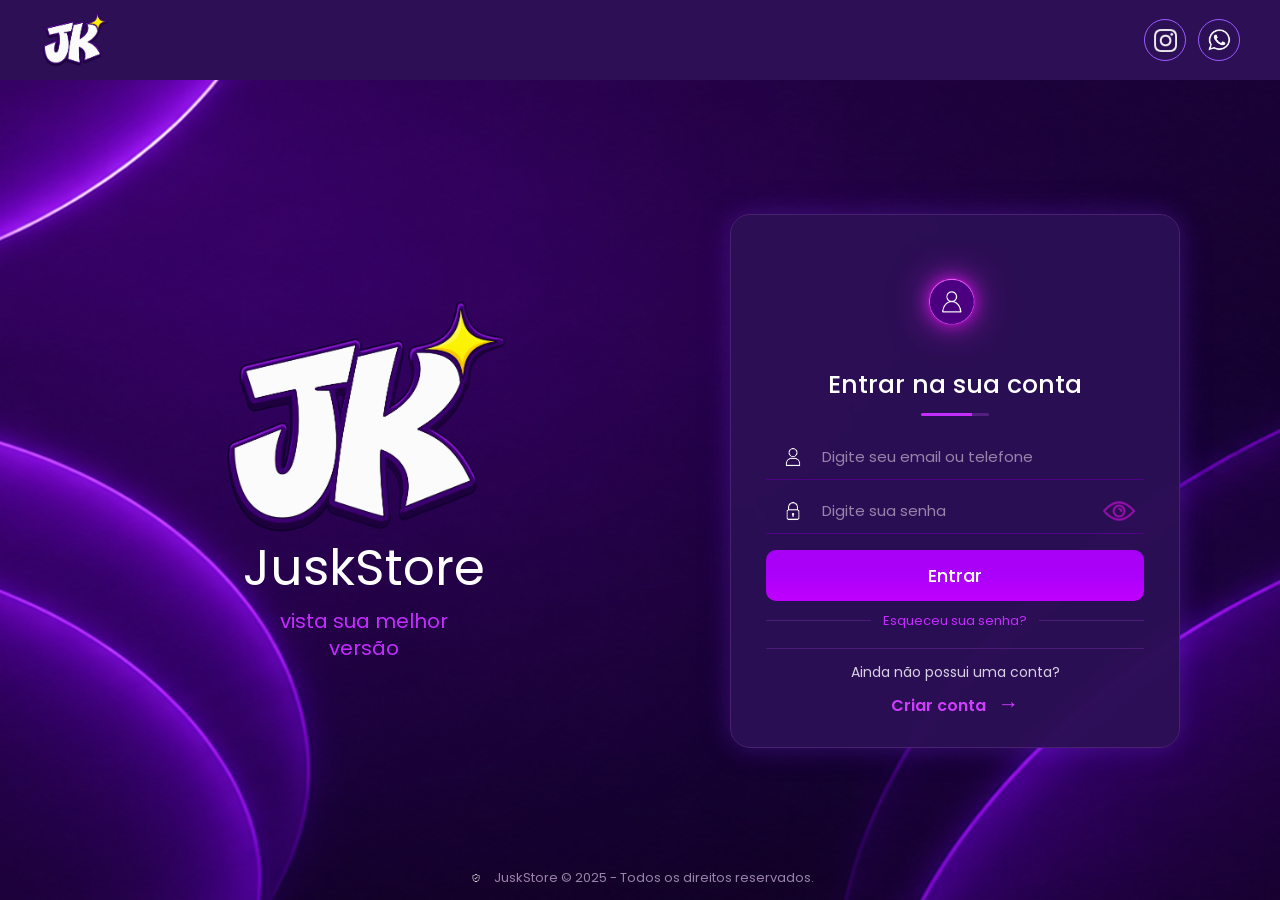
<file: index.html>
<!DOCTYPE html>
<html lang="pt-BR">
<head>
    <meta charset="UTF-8">
    <meta name="viewport" content="width=device-width, initial-scale=1.0">

    <title>Jusk Store</title>

    <link rel="icon" type="image/x-icon" href="img/favicon.ico">
    <link rel="stylesheet" href="css/stylelogin.css">

    <link rel="preconnect" href="https://fonts.googleapis.com">
    <link rel="preconnect" href="https://fonts.gstatic.com" crossorigin>
    <link
        href="https://fonts.googleapis.com/css2?family=Poppins:wght@400;500;700&display=swap"
        rel="stylesheet"
    >
</head>

<body>
    <header class="header">
        <nav class="navbar">
            <a class="brand" href="index.html" aria-label="Jusk Store">
                <img src="img/logo.png" alt="Logo da Jusk Store">
            </a>

            <div class="social-links">
                    <a
                        href="https://www.instagram.com/juskstore_?igsh=d3M5b2FzZGtkMGtx"
                        target="_blank"
                        rel="noopener noreferrer"
                        aria-label="Instagram da Jusk Store"
                    >
                        <img src="img/instagram.png" alt="">
                    </a>

                    <a
                        href="https://wa.me/5516997616509"
                        target="_blank"
                        rel="noopener noreferrer"
                        aria-label="WhatsApp da Jusk Store"
                    >
                        <img src="img/whatsapp.png" alt="">
                    </a>
            </div>
        </nav>
    </header>

    <main class="login-page">
        <section class="store-info">
            <img
                class="store-logo"
                src="img/logo.png"
                alt="Logo da Jusk Store"
            >

            <h2>JuskStore</h2>
            <p>vista sua melhor<br>versão</p>
        </section>

        <section class="login-box">
            <div class="user-icon">
                <img
                    src="img/Icone-pessoa-box.png"
                    alt="Ícone de usuário"
                >
            </div>

            <h1>Entrar na sua conta</h1>

            <form id="formLogin">
                <div class="input-box">
                    <img class="field-icon" src="img/usuario.png" alt="">

                    <input
                        type="text"
                        name="login"
                        placeholder="Digite seu email ou telefone"
                        autocomplete="username"
                        aria-label="Email ou Telefone"
                        required
                    >
                </div>

                <div class="input-box senha-box">
                    <img class="field-icon" src="img/senha.png" alt="">

                    <input
                        id="senha"
                        type="password"
                        name="senha"
                        placeholder="Digite sua senha"
                        autocomplete="current-password"
                        aria-label="Senha"
                        required
                    >

                    <button
                        class="toggle-senha"
                        type="button"
                        id="toggleSenha"
                        aria-label="Mostrar senha"
                        aria-pressed="false"
                    >
                        <img
                            id="iconeOlho"
                            src="img/olho-aberto.png"
                            alt=""
                        >
                    </button>
                </div>

                <button class="btn" type="submit">Entrar</button>

                <div class="forgot-password">
                    <a href="#">Esqueceu sua senha?</a>
                </div>

                
            </form>

            <div class="cadastro">
                <span>Ainda não possui uma conta?</span>
                <a href="cadastro.html">Criar conta <span class="seta">→</span></a>
            </div>

        </section>
    </main>

    <footer class="footer">
        <img src="img/escudo.png" alt="Segurança">
        <span>JuskStore © 2025 - Todos os direitos reservados.</span>
    </footer>

    <script>
        const campoSenha = document.getElementById("senha");
        const botaoSenha = document.getElementById("toggleSenha");
        const iconeOlho = document.getElementById("iconeOlho");

        botaoSenha.addEventListener("click", () => {
            const senhaVisivel = campoSenha.type === "text";

            campoSenha.type = senhaVisivel ? "password" : "text";
            iconeOlho.src = senhaVisivel
                ? "img/olho-aberto.png"
                : "img/olho-fechado.png";

            botaoSenha.setAttribute(
                "aria-label",
                senhaVisivel ? "Mostrar senha" : "Ocultar senha"
            );
            botaoSenha.setAttribute("aria-pressed", String(!senhaVisivel));
        });
    </script>

</body>
</html>
</file>
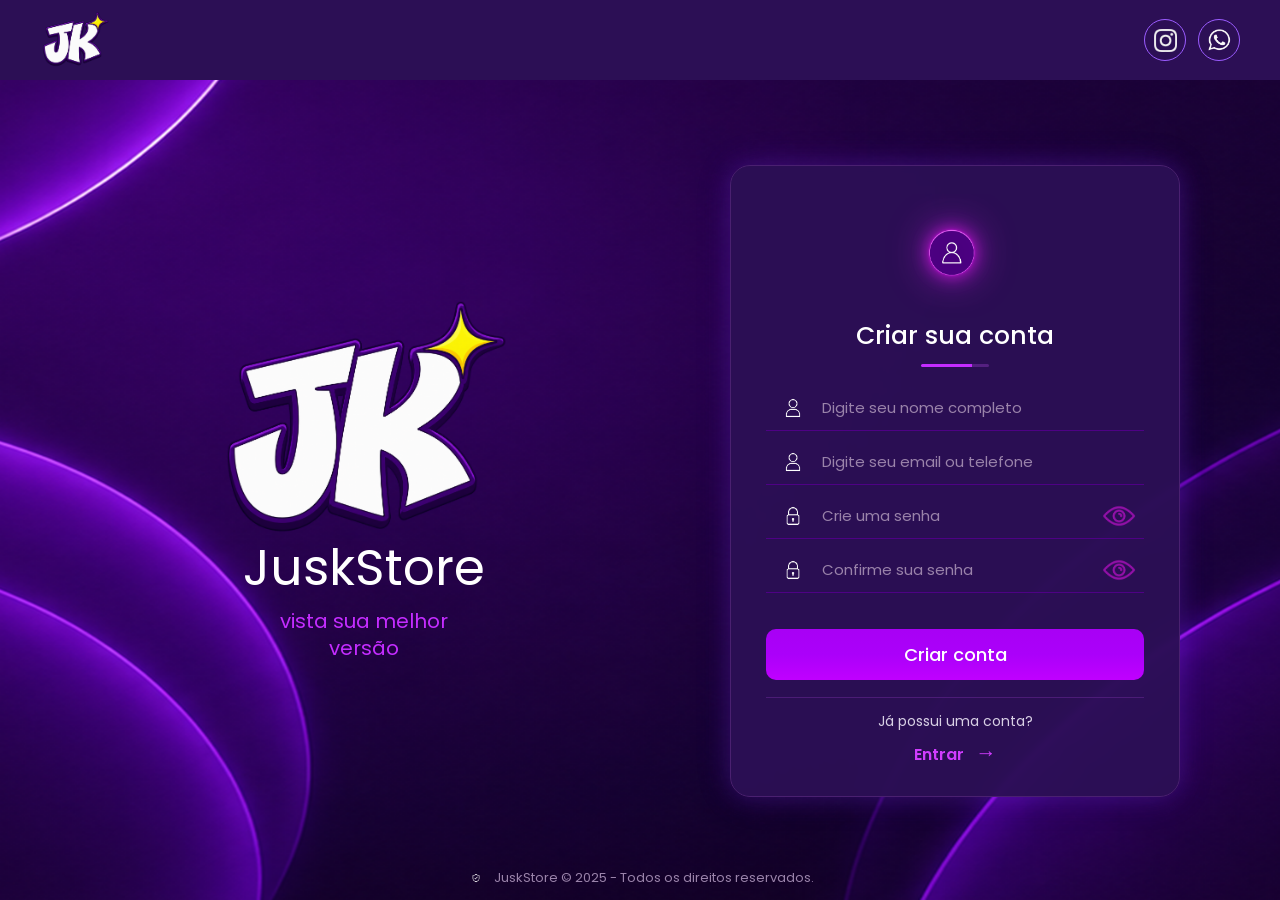
<file: cadastro.html>
<!DOCTYPE html>
<html lang="pt-BR">
<head>
    <meta charset="UTF-8">
    <meta name="viewport" content="width=device-width, initial-scale=1.0">

    <title>Criar conta | Jusk Store</title>

    <link rel="icon" type="image/x-icon" href="img/favicon.ico">
    <link rel="stylesheet" href="css/stylecadastro.css">

    <link rel="preconnect" href="https://fonts.googleapis.com">
    <link rel="preconnect" href="https://fonts.gstatic.com" crossorigin>
    <link
        href="https://fonts.googleapis.com/css2?family=Poppins:wght@400;500;600;700&display=swap"
        rel="stylesheet"
    >
</head>

<body>
    <header class="header">
        <nav class="navbar">
            <a class="brand" href="login.html" aria-label="Jusk Store">
                <img src="img/logo.png" alt="Logo da Jusk Store">
            </a>

            <div class="social-links">
                <a
                    href="https://www.instagram.com/juskstore_?igsh=d3M5b2FzZGtkMGtx"
                    target="_blank"
                    rel="noopener noreferrer"
                    aria-label="Instagram da Jusk Store"
                >
                    <img src="img/instagram.png" alt="">
                </a>

                <a
                    href="https://wa.me/5516997616509"
                    target="_blank"
                    rel="noopener noreferrer"
                    aria-label="WhatsApp da Jusk Store"
                >
                    <img src="img/whatsapp.png" alt="">
                </a>
            </div>
        </nav>
    </header>

    <main class="cadastro-page">
        <section class="store-info">
            <img
                class="store-logo"
                src="img/logo.png"
                alt="Logo da Jusk Store"
            >

            <h2>JuskStore</h2>
            <p>vista sua melhor<br>versão</p>
        </section>

        <section class="cadastro-box">
            <div class="user-icon">
                <img src="img/Icone-pessoa-box.png" alt="Ícone de usuário">
            </div>

            <h1>Criar sua conta</h1>

            <form id="formCadastro" novalidate>
                <div class="input-box">
                    <img class="field-icon" src="img/usuario.png" alt="">
                    <input
                        id="nome"
                        type="text"
                        name="nome"
                        placeholder="Digite seu nome completo"
                        autocomplete="name"
                        aria-label="Nome completo"
                        required
                    >
                </div>

                <div class="input-box">
                    <img class="field-icon" src="img/usuario.png" alt="">
                    <input
                        id="contato"
                        type="text"
                        name="contato"
                        placeholder="Digite seu email ou telefone"
                        autocomplete="username"
                        aria-label="Email ou telefone"
                        required
                    >
                </div>

                <div class="input-box senha-box">
                    <img class="field-icon" src="img/senha.png" alt="">
                    <input
                        id="senha"
                        type="password"
                        name="senha"
                        placeholder="Crie uma senha"
                        autocomplete="new-password"
                        aria-label="Senha"
                        minlength="6"
                        required
                    >

                    <button
                        class="toggle-senha"
                        type="button"
                        data-target="senha"
                        aria-label="Mostrar senha"
                        aria-pressed="false"
                    >
                        <img src="img/olho-aberto.png" alt="">
                    </button>
                </div>

                <div class="input-box senha-box">
                    <img class="field-icon" src="img/senha.png" alt="">
                    <input
                        id="confirmarSenha"
                        type="password"
                        name="confirmarSenha"
                        placeholder="Confirme sua senha"
                        autocomplete="new-password"
                        aria-label="Confirmar senha"
                        minlength="6"
                        required
                    >

                    <button
                        class="toggle-senha"
                        type="button"
                        data-target="confirmarSenha"
                        aria-label="Mostrar senha"
                        aria-pressed="false"
                    >
                        <img src="img/olho-aberto.png" alt="">
                    </button>
                </div>

                <p class="mensagem-erro" id="mensagemErro" aria-live="polite"></p>

                <button class="btn" type="submit">Criar conta</button>
            </form>

            <div class="login-link">
                <span>Já possui uma conta?</span>
                <a href="index.html">Entrar <span class="seta">→</span></a>
            </div>
        </section>
    </main>

    <footer class="footer">
        <img src="img/escudo.png" alt="Segurança">
        <span>JuskStore © 2025 - Todos os direitos reservados.</span>
    </footer>

    <script>
        const botoesSenha = document.querySelectorAll(".toggle-senha");

        botoesSenha.forEach((botao) => {
            botao.addEventListener("click", () => {
                const campo = document.getElementById(botao.dataset.target);
                const icone = botao.querySelector("img");
                const senhaVisivel = campo.type === "text";

                campo.type = senhaVisivel ? "password" : "text";
                icone.src = senhaVisivel
                    ? "img/olho-aberto.png"
                    : "img/olho-fechado.png";

                botao.setAttribute(
                    "aria-label",
                    senhaVisivel ? "Mostrar senha" : "Ocultar senha"
                );
                botao.setAttribute("aria-pressed", String(!senhaVisivel));
            });
        });

        const form = document.getElementById("formCadastro");
        const senha = document.getElementById("senha");
        const confirmarSenha = document.getElementById("confirmarSenha");
        const mensagemErro = document.getElementById("mensagemErro");

        form.addEventListener("submit", (event) => {
            mensagemErro.textContent = "";
            confirmarSenha.classList.remove("input-error");

            if (!form.checkValidity()) {
                event.preventDefault();
                form.reportValidity();
                return;
            }

            if (senha.value !== confirmarSenha.value) {
                event.preventDefault();
                mensagemErro.textContent = "As senhas não coincidem.";
                confirmarSenha.classList.add("input-error");
                confirmarSenha.focus();
            }
        });
    </script>
    
</body>
</html>
</file>
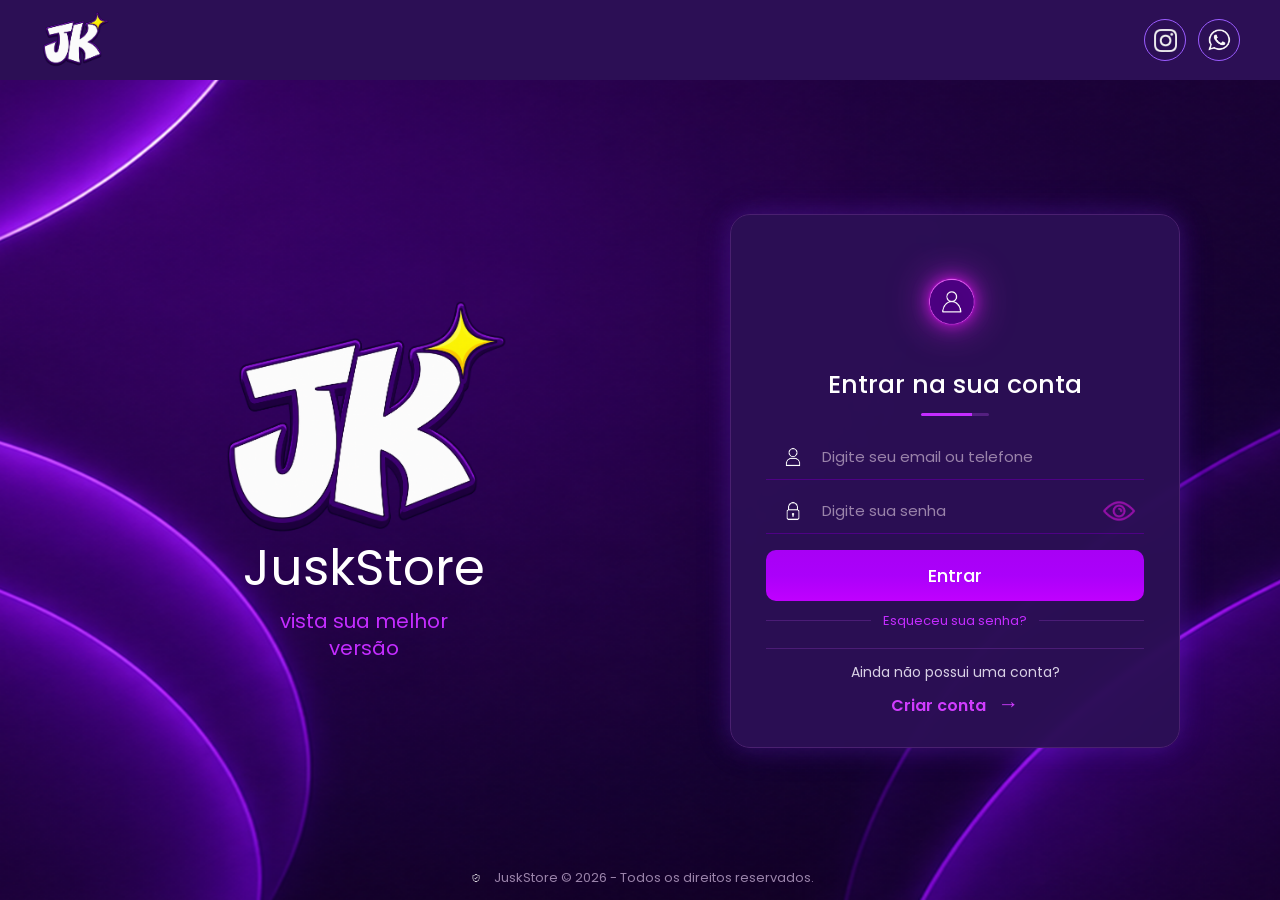
<file: login.html>
<!DOCTYPE html>
<html lang="pt-BR">
<head>
    <meta charset="UTF-8">
    <meta name="viewport" content="width=device-width, initial-scale=1.0">

    <title>Jusk Store</title>

    <link rel="icon" type="image/x-icon" href="img/favicon.ico">
    <link rel="stylesheet" href="css/stylelogin.css">

    <link rel="preconnect" href="https://fonts.googleapis.com">
    <link rel="preconnect" href="https://fonts.gstatic.com" crossorigin>
    <link
        href="https://fonts.googleapis.com/css2?family=Poppins:wght@400;500;700&display=swap"
        rel="stylesheet"
    >
</head>

<body>
    <header class="header">
        <nav class="navbar">
            <a class="brand" href="login.html" aria-label="Jusk Store">
                <img src="img/logo.png" alt="Logo da Jusk Store">
            </a>

            <div class="social-links">
                    <a
                        href="https://www.instagram.com/juskstore_?igsh=d3M5b2FzZGtkMGtx"
                        target="_blank"
                        rel="noopener noreferrer"
                        aria-label="Instagram da Jusk Store"
                    >
                        <img src="img/instagram.png" alt="">
                    </a>

                    <a
                        href="https://wa.me/5516997616509"
                        target="_blank"
                        rel="noopener noreferrer"
                        aria-label="WhatsApp da Jusk Store"
                    >
                        <img src="img/whatsapp.png" alt="">
                    </a>
            </div>
        </nav>
    </header>

    <main class="login-page">
        <section class="store-info">
            <img
                class="store-logo"
                src="img/logo.png"
                alt="Logo da Jusk Store"
            >

            <h2>JuskStore</h2>
            <p>vista sua melhor<br>versão</p>
        </section>

        <section class="login-box">
            <div class="user-icon">
                <img
                    src="img/Icone-pessoa-box.png"
                    alt="Ícone de usuário"
                >
            </div>

            <h1>Entrar na sua conta</h1>

            <form id="formLogin">
                <div class="input-box">
                    <img class="field-icon" src="img/usuario.png" alt="">

                    <input
                        type="text"
                        name="login"
                        placeholder="Digite seu email ou telefone"
                        autocomplete="username"
                        aria-label="Email ou Telefone"
                        required
                    >
                </div>

                <div class="input-box senha-box">
                    <img class="field-icon" src="img/senha.png" alt="">

                    <input
                        id="senha"
                        type="password"
                        name="senha"
                        placeholder="Digite sua senha"
                        autocomplete="current-password"
                        aria-label="Senha"
                        required
                    >

                    <button
                        class="toggle-senha"
                        type="button"
                        id="toggleSenha"
                        aria-label="Mostrar senha"
                        aria-pressed="false"
                    >
                        <img
                            id="iconeOlho"
                            src="img/olho-aberto.png"
                            alt=""
                        >
                    </button>
                </div>

                <button class="btn" type="submit">Entrar</button>

                <div class="forgot-password">
                    <a href="#">Esqueceu sua senha?</a>
                </div>

                
            </form>

            <div class="cadastro">
                <span>Ainda não possui uma conta?</span>
                <a href="cadastro.html">Criar conta <span class="seta">→</span></a>
            </div>

        </section>
    </main>

    <footer class="footer">
        <img src="img/escudo.png" alt="Segurança">
        <span>JuskStore © 2026 - Todos os direitos reservados.</span>
    </footer>

    <script>
        const campoSenha = document.getElementById("senha");
        const botaoSenha = document.getElementById("toggleSenha");
        const iconeOlho = document.getElementById("iconeOlho");

        botaoSenha.addEventListener("click", () => {
            const senhaVisivel = campoSenha.type === "text";

            campoSenha.type = senhaVisivel ? "password" : "text";
            iconeOlho.src = senhaVisivel
                ? "img/olho-aberto.png"
                : "img/olho-fechado.png";

            botaoSenha.setAttribute(
                "aria-label",
                senhaVisivel ? "Mostrar senha" : "Ocultar senha"
            );
            botaoSenha.setAttribute("aria-pressed", String(!senhaVisivel));
        });
    </script>

</body>
</html>
</file>
<file: css/stylelogin.css>
* {
    box-sizing: border-box;
}

:root {
    --purple-dark: #2c0f55;
    --purple-border: #542080;
    --purple-focus: #c42cff;
    --purple-soft: #9b5cff;
    --text-soft: #9a83aa;
    --nav-height: 80px;
}

html,
body {
    margin: 0;
    min-height: 100%;
    max-width: 100%;
    overflow-x: hidden;
}

body {
    min-height: 100vh;
    min-height: 100dvh;

    font-family: "Poppins", sans-serif;
    color: #fff;

    background-image: url("../img/background.png");
    background-size: cover;
    background-position: center;
    background-repeat: no-repeat;
    background-attachment: fixed;
}

.header {
    width: 100%;
}

.navbar {
    height: var(--nav-height);
    min-height: var(--nav-height);
    padding: 0 40px;

    display: flex;
    align-items: center;
    justify-content: space-between;

    background-color: var(--purple-dark);
}

.brand {
    display: flex;
    align-items: center;
    flex-shrink: 0;
}

.brand img {
    display: block;
    width: 70px;
    height: auto;
    object-fit: contain;
}

.social-links {
    display: flex;
    align-items: center;
    gap: 12px;
}

.social-links a {
    width: 42px;
    height: 42px;

    display: flex;
    align-items: center;
    justify-content: center;

    border: 1px solid var(--purple-soft);
    border-radius: 50%;

    transition:
        transform 0.2s ease,
        border-color 0.2s ease,
        background-color 0.2s ease;
}

.social-links a:hover {
    transform: scale(1.05);
    border-color: var(--purple-focus);
    background-color: rgba(196, 44, 255, 0.08);
}

.social-links img {
    width: 23px;
    height: 23px;
    object-fit: contain;
}

.login-page {
    width: min(1200px, 100%);
    min-height: calc(100vh - var(--nav-height));
    min-height: calc(100dvh - var(--nav-height));

    margin: 0 auto;
    padding: 34px 60px 52px;

    display: flex;
    align-items: center;
    justify-content: space-between;
    gap: clamp(40px, 8vw, 140px);
}

.store-info {
    flex: 1 1 0;
    min-width: 0;

    display: flex;
    flex-direction: column;
    align-items: center;

    text-align: center;
}

.store-logo {
    display: block;
    width: min(300px, 75%);
    height: auto;
}

.store-info h2 {
    margin: 0;

    font-size: clamp(38px, 4vw, 50px);
    font-weight: 400;
    line-height: 1.1;
}

.store-info p {
    margin: 12px 0 0;

    color: var(--purple-focus);
    font-size: clamp(16px, 2vw, 20px);
    line-height: 1.35;
}

.login-box {
    flex: 0 1 450px;
    width: 100%;
    max-width: 450px;
    min-width: 0;

    padding: 28px 35px 28px;

    display: flex;
    flex-direction: column;
    align-items: center;

    background: rgba(44, 15, 85, 0.94);
    border: 1px solid #4a2070;
    border-radius: 20px;

    box-shadow:
        0 0 25px rgba(108, 43, 217, 0.25),
        0 0 36px rgba(108, 43, 217, 0.15);

    backdrop-filter: blur(3px);
}

.user-icon {
    width: 88px;

    display: flex;
    align-items: center;
    justify-content: center;

    margin: 0 auto;
}

.user-icon img {
    display: block;
    width: 250%;
    height: auto;
    object-fit: contain;
}

.login-box h1 {
    position: relative;

    margin: 2px 0 18px;
    padding-bottom: 14px;

    font-size: clamp(21px, 2.2vw, 25px);
    font-weight: 500;
    line-height: 1.3;
    text-align: center;
}

.login-box h1::after {
    content: "";

    position: absolute;
    bottom: 0;
    left: 50%;

    width: 68px;
    height: 3px;

    transform: translateX(-50%);

    background: linear-gradient(
        to right,
        var(--purple-focus) 0%,
        var(--purple-focus) 75%,
        var(--purple-border) 75%,
        var(--purple-border) 100%
    );

    border-radius: 5px;
}

.login-box form {
    width: 100%;

    display: flex;
    flex-direction: column;
    align-items: center;
}

.input-box {
    position: relative;
    width: 100%;
    margin-bottom: 8px;
}

.login-box .input-box input {
    width: 100%;
    height: 46px;

    margin: 0;
    padding: 10px 54px 10px 56px;

    color: #fff;
    font-family: "Poppins", sans-serif;
    font-size: 15px;

    background: transparent;
    border: none;
    border-bottom: 1px solid #4e0185;
    outline: none;

    transition: border-color 0.2s ease;
}

.login-box .input-box input::placeholder {
    color: var(--text-soft);
}

.login-box .input-box input:focus {
    border-bottom-color: var(--purple-focus);
}

.login-box .input-box input.input-error {
    border-bottom-color: #ff5a7a;
}

.field-icon {
    position: absolute;
    left: 5px;
    top: 50%;

    width: 44px;
    height: 44px;

    transform: translateY(-50%);

    object-fit: contain;
    z-index: 2;
    pointer-events: none;
}

.senha-box input {
    padding-right: 58px;
}

.toggle-senha {
    position: absolute;
    right: 4px;
    top: 50%;

    width: 42px;
    height: 42px;
    padding: 0;
    margin: 0;

    display: flex;
    align-items: center;
    justify-content: center;

    transform: translateY(-50%);

    background: transparent;
    border: none;
    border-radius: 50%;

    cursor: pointer;
    z-index: 3;

    transition:
        background-color 0.2s ease,
        transform 0.15s ease;
}

.toggle-senha:hover {
    background-color: rgba(196, 44, 255, 0.10);
}

.toggle-senha:active {
    transform: translateY(-50%) scale(0.94);
}

.toggle-senha:focus-visible {
    outline: 2px solid var(--purple-focus);
    outline-offset: 2px;
}

.toggle-senha img {
    display: block;
    width: 42px;
    height: 42px;
    max-width: none;

    transform: scale(3.2);
    transform-origin: center center;

    object-fit: contain;
    pointer-events: none;
}

.btn {
    width: 100%;

    margin-top: 8px;
    padding: 12px 20px;

    color: #fff;
    font-family: "Poppins", sans-serif;
    font-size: 18px;
    font-weight: 500;

    background: linear-gradient(
        to bottom,
        #a800f5,
        #ab00fa,
        #c000ff
    );

    border: none;
    border-radius: 10px;

    cursor: pointer;

    transition:
        transform 0.2s ease,
        filter 0.2s ease,
        box-shadow 0.2s ease;
}

.btn:hover {
    filter: brightness(0.93);
    box-shadow: 0 8px 24px rgba(196, 44, 255, 0.18);
}

.btn:active {
    transform: translateY(2px);
}


.forgot-password {
    width: 100%;

    display: flex;
    align-items: center;
    gap: 12px;

    margin-top: 10px;
}

.forgot-password::before,
.forgot-password::after {
    content: "";
    height: 1px;
    flex: 1;
    background-color: rgba(84, 32, 128, 0.8);
}

.forgot-password a {
    flex-shrink: 0;
    color: var(--purple-focus);
    font-size: 13px;
    text-decoration: none;
    white-space: nowrap;
}

.forgot-password a:hover {
    color: #e66cff;
}

.cadastro {
    width: 100%;

    margin-top: 17px;
    padding-top: 13px;

    color: #d8d0e5;
    font-size: 14px;
    text-align: center;

    border-top: 1px solid rgba(84, 32, 128, 0.8);
}

.cadastro > a {
    display: block;

    margin-top: 5px;

    color: #d13cff;
    font-size: 16px;
    font-weight: 600;
    text-decoration: none;
}

.cadastro > a:hover {
    color: #e66cff;
}

.cadastro .seta {
    margin-left: 8px;
    font-size: 21px;
    font-weight: 400;
}

.footer {
    position: fixed;
    left: 50%;
    bottom: 12px;

    width: max-content;
    max-width: calc(100vw - 30px);

    display: flex;
    align-items: center;
    justify-content: center;
    gap: 8px;

    transform: translateX(-50%);

    color: var(--text-soft);
    font-size: 13px;
    white-space: nowrap;

    z-index: 9999;
}

.footer img {
    display: block;
    width: 20px;
    height: 20px;
    object-fit: contain;
    flex-shrink: 0;
}

@media (max-width: 900px) {
    .navbar {
        padding: 0 25px;
    }

    .login-page {
        padding: 30px 30px 48px;
        gap: 40px;
    }

    .store-logo {
        width: min(240px, 70%);
    }

    .login-box {
        flex-basis: 410px;
    }
}

@media (max-width: 700px) {
    :root {
        --nav-height: 70px;
    }

    body {
        background-attachment: scroll;
    }

    .navbar {
        padding: 0 18px;
    }

    .brand img {
        width: 58px;
    }

    .social-links {
        gap: 7px;
    }

    .social-links a {
        width: 34px;
        height: 34px;
    }

    .social-links img {
        width: 18px;
        height: 18px;
    }

    .login-page {
        min-height: calc(100vh - var(--nav-height));
        min-height: calc(100dvh - var(--nav-height));

        padding: 28px 20px 34px;

        flex-direction: column;
        align-items: center;
        justify-content: center;
        gap: 0;
    }

    .store-info {
        display: none;
    }

    .login-box {
        flex: none;
        width: min(100%, 450px);
        max-width: 450px;

        padding: 26px 24px 28px;
    }

    .footer {
        position: static;
        left: auto;
        bottom: auto;

        width: auto;
        max-width: calc(100% - 24px);

        margin: 6px auto 12px;
        padding: 0 12px;

        transform: none;
        white-space: normal;
        text-align: center;
    }
}

@media (max-width: 430px) {
    .navbar {
        padding: 0 12px;
    }

    .login-page {
        padding: 20px 14px 28px;
    }

    .login-box {
        padding: 23px 18px 25px;
        border-radius: 17px;
    }

    .user-icon {
        width: 78px;
    }

    .login-box h1 {
        margin-bottom: 14px;
        padding-bottom: 11px;
        font-size: 21px;
    }

    .login-box .input-box input {
        height: 44px;
        padding-left: 52px;
        font-size: 14px;
    }

    .field-icon {
        width: 40px;
        height: 40px;
    }

    .btn {
        padding: 10px 16px;
        font-size: 17px;
    }

    .forgot-password {
        margin-top: 8px;
        gap: 10px;
    }

    .forgot-password a {
        font-size: 12px;
    }

    .cadastro {
        margin-top: 14px;
        padding-top: 10px;
        font-size: 13px;
    }
}

@media (max-height: 760px) and (min-width: 701px) {
    :root {
        --nav-height: 64px;
    }

    .navbar {
        padding: 0 30px;
    }

    .brand img {
        width: 56px;
    }

    .social-links a {
        width: 35px;
        height: 35px;
    }

    .social-links img {
        width: 19px;
        height: 19px;
    }

    .login-page {
        padding: 12px 48px 30px;
    }

    .store-logo {
        width: min(205px, 66%);
    }

    .store-info h2 {
        font-size: 34px;
    }

    .store-info p {
        margin-top: 6px;
        font-size: 14px;
    }

    .login-box {
        max-width: 420px;
        padding: 15px 28px 17px;
        border-radius: 17px;
    }

    .user-icon {
        width: 68px;
    }

    .login-box h1 {
        margin-bottom: 9px;
        padding-bottom: 8px;
        font-size: 20px;
    }

    .input-box {
        margin-bottom: 4px;
    }

    .login-box .input-box input {
        height: 39px;
        padding-left: 48px;
        font-size: 13px;
    }

    .field-icon {
        width: 38px;
        height: 38px;
    }

    .toggle-senha,
    .toggle-senha img {
        width: 38px;
        height: 38px;
    }


    .btn {
        margin-top: 3px;
        padding: 8px 16px;
        font-size: 16px;
    }

    .forgot-password {
        margin-top: 5px;
        gap: 9px;
    }

    .forgot-password a {
        font-size: 11px;
    }

    .cadastro {
        margin-top: 8px;
        padding-top: 7px;
        font-size: 12px;
    }

    .cadastro > a {
        margin-top: 1px;
        font-size: 14px;
    }

    .footer {
        bottom: 4px;
        font-size: 10px;
    }

    .footer img {
        width: 14px;
        height: 14px;
    }
}
</file>
<file: css/stylecadastro.css>
* {
    box-sizing: border-box;
}

:root {
    --purple-dark: #2c0f55;
    --purple-border: #542080;
    --purple-focus: #c42cff;
    --purple-soft: #9b5cff;
    --text-soft: #9a83aa;
    --nav-height: 80px;
}

html,
body {
    margin: 0;
    min-height: 100%;
    max-width: 100%;
    overflow-x: hidden;
}

body {
    min-height: 100vh;
    min-height: 100dvh;

    font-family: "Poppins", sans-serif;
    color: #fff;

    background-image: url("../img/background.png");
    background-size: cover;
    background-position: center;
    background-repeat: no-repeat;
    background-attachment: fixed;
}

.header {
    width: 100%;
}

.navbar {
    height: var(--nav-height);
    min-height: var(--nav-height);
    padding: 0 40px;

    display: flex;
    align-items: center;
    justify-content: space-between;

    background-color: var(--purple-dark);
}

.brand {
    display: flex;
    align-items: center;
    flex-shrink: 0;
}

.brand img {
    display: block;
    width: 70px;
    height: auto;
    object-fit: contain;
}

.social-links {
    display: flex;
    align-items: center;
    gap: 12px;
}

.social-links a {
    width: 42px;
    height: 42px;

    display: flex;
    align-items: center;
    justify-content: center;

    border: 1px solid var(--purple-soft);
    border-radius: 50%;

    transition:
        transform 0.2s ease,
        border-color 0.2s ease,
        background-color 0.2s ease;
}

.social-links a:hover {
    transform: scale(1.05);
    border-color: var(--purple-focus);
    background-color: rgba(196, 44, 255, 0.08);
}

.social-links img {
    width: 23px;
    height: 23px;
    object-fit: contain;
}

.cadastro-page {
    width: min(1200px, 100%);
    min-height: calc(100vh - var(--nav-height));
    min-height: calc(100dvh - var(--nav-height));

    margin: 0 auto;
    padding: 34px 60px 52px;

    display: flex;
    align-items: center;
    justify-content: space-between;
    gap: clamp(40px, 8vw, 140px);
}

.store-info {
    flex: 1 1 0;
    min-width: 0;

    display: flex;
    flex-direction: column;
    align-items: center;

    text-align: center;
}

.store-logo {
    display: block;
    width: min(300px, 75%);
    height: auto;
}

.store-info h2 {
    margin: 0;

    font-size: clamp(38px, 4vw, 50px);
    font-weight: 400;
    line-height: 1.1;
}

.store-info p {
    margin: 12px 0 0;

    color: var(--purple-focus);
    font-size: clamp(16px, 2vw, 20px);
    line-height: 1.35;
}

.cadastro-box {
    flex: 0 1 450px;
    width: 100%;
    max-width: 450px;
    min-width: 0;

    padding: 28px 35px 28px;

    display: flex;
    flex-direction: column;
    align-items: center;

    background: rgba(44, 15, 85, 0.94);
    border: 1px solid #4a2070;
    border-radius: 20px;

    box-shadow:
        0 0 25px rgba(108, 43, 217, 0.25),
        0 0 36px rgba(108, 43, 217, 0.15);

    backdrop-filter: blur(3px);
}

.user-icon {
    width: 88px;

    display: flex;
    align-items: center;
    justify-content: center;

    margin: 0 auto;
}

.user-icon img {
    display: block;
    width: 250%;
    height: auto;
    object-fit: contain;
}

.cadastro-box h1 {
    position: relative;

    margin: 2px 0 18px;
    padding-bottom: 14px;

    font-size: clamp(21px, 2.2vw, 25px);
    font-weight: 500;
    line-height: 1.3;
    text-align: center;
}

.cadastro-box h1::after {
    content: "";

    position: absolute;
    bottom: 0;
    left: 50%;

    width: 68px;
    height: 3px;

    transform: translateX(-50%);

    background: linear-gradient(
        to right,
        var(--purple-focus) 0%,
        var(--purple-focus) 75%,
        var(--purple-border) 75%,
        var(--purple-border) 100%
    );

    border-radius: 5px;
}

.cadastro-box form {
    width: 100%;

    display: flex;
    flex-direction: column;
    align-items: center;
}

.input-box {
    position: relative;
    width: 100%;
    margin-bottom: 8px;
}

.cadastro-box .input-box input {
    width: 100%;
    height: 46px;

    margin: 0;
    padding: 10px 54px 10px 56px;

    color: #fff;
    font-family: "Poppins", sans-serif;
    font-size: 15px;

    background: transparent;
    border: none;
    border-bottom: 1px solid #4e0185;
    outline: none;

    transition: border-color 0.2s ease;
}

.cadastro-box .input-box input::placeholder {
    color: var(--text-soft);
}

.cadastro-box .input-box input:focus {
    border-bottom-color: var(--purple-focus);
}

.cadastro-box .input-box input.input-error {
    border-bottom-color: #ff5a7a;
}

.field-icon {
    position: absolute;
    left: 5px;
    top: 50%;

    width: 44px;
    height: 44px;

    transform: translateY(-50%);

    object-fit: contain;
    z-index: 2;
    pointer-events: none;
}

.senha-box input {
    padding-right: 58px;
}

.toggle-senha {
    position: absolute;
    right: 4px;
    top: 50%;

    width: 42px;
    height: 42px;
    padding: 0;
    margin: 0;

    display: flex;
    align-items: center;
    justify-content: center;

    transform: translateY(-50%);

    background: transparent;
    border: none;
    border-radius: 50%;

    cursor: pointer;
    z-index: 3;

    transition:
        background-color 0.2s ease,
        transform 0.15s ease;
}

.toggle-senha:hover {
    background-color: rgba(196, 44, 255, 0.10);
}

.toggle-senha:active {
    transform: translateY(-50%) scale(0.94);
}

.toggle-senha:focus-visible {
    outline: 2px solid var(--purple-focus);
    outline-offset: 2px;
}

.toggle-senha img {
    display: block;
    width: 42px;
    height: 42px;
    max-width: none;

    transform: scale(3.2);
    transform-origin: center center;

    object-fit: contain;
    pointer-events: none;
}

.mensagem-erro {
    width: 100%;
    min-height: 18px;

    margin: 2px 0 0;

    color: #ff7a94;
    font-size: 12px;
    text-align: left;
}

.btn {
    width: 100%;

    margin-top: 8px;
    padding: 12px 20px;

    color: #fff;
    font-family: "Poppins", sans-serif;
    font-size: 18px;
    font-weight: 500;

    background: linear-gradient(
        to bottom,
        #a800f5,
        #ab00fa,
        #c000ff
    );

    border: none;
    border-radius: 10px;

    cursor: pointer;

    transition:
        transform 0.2s ease,
        filter 0.2s ease,
        box-shadow 0.2s ease;
}

.btn:hover {
    filter: brightness(0.93);
    box-shadow: 0 8px 24px rgba(196, 44, 255, 0.18);
}

.btn:active {
    transform: translateY(2px);
}

.login-link {
    width: 100%;

    margin-top: 17px;
    padding-top: 13px;

    color: #d8d0e5;
    font-size: 14px;
    text-align: center;

    border-top: 1px solid rgba(84, 32, 128, 0.8);
}

.login-link > a {
    display: block;

    margin-top: 5px;

    color: #d13cff;
    font-size: 16px;
    font-weight: 600;
    text-decoration: none;
}

.login-link > a:hover {
    color: #e66cff;
}

.login-link .seta {
    margin-left: 8px;
    font-size: 21px;
    font-weight: 400;
}

.footer {
    position: fixed;
    left: 50%;
    bottom: 12px;

    width: max-content;
    max-width: calc(100vw - 30px);

    display: flex;
    align-items: center;
    justify-content: center;
    gap: 8px;

    transform: translateX(-50%);

    color: var(--text-soft);
    font-size: 13px;
    white-space: nowrap;

    z-index: 9999;
}

.footer img {
    display: block;
    width: 20px;
    height: 20px;
    object-fit: contain;
    flex-shrink: 0;
}

@media (max-width: 900px) {
    .navbar {
        padding: 0 25px;
    }

    .cadastro-page {
        padding: 30px 30px 48px;
        gap: 40px;
    }

    .store-logo {
        width: min(240px, 70%);
    }

    .cadastro-box {
        flex-basis: 410px;
    }
}

@media (max-width: 700px) {
    :root {
        --nav-height: 70px;
    }

    body {
        background-attachment: scroll;
    }

    .navbar {
        padding: 0 18px;
    }

    .brand img {
        width: 58px;
    }

    .social-links {
        gap: 7px;
    }

    .social-links a {
        width: 34px;
        height: 34px;
    }

    .social-links img {
        width: 18px;
        height: 18px;
    }

    .cadastro-page {
        min-height: calc(100vh - var(--nav-height));
        min-height: calc(100dvh - var(--nav-height));

        padding: 28px 20px 34px;

        flex-direction: column;
        align-items: center;
        justify-content: center;
        gap: 0;
    }

    .store-info {
        display: none;
    }

    .cadastro-box {
        flex: none;
        width: min(100%, 450px);
        max-width: 450px;

        padding: 26px 24px 28px;
    }

    .footer {
        position: static;
        left: auto;
        bottom: auto;

        width: auto;
        max-width: calc(100% - 24px);

        margin: 6px auto 12px;
        padding: 0 12px;

        transform: none;
        white-space: normal;
        text-align: center;
    }
}

@media (max-width: 430px) {
    .navbar {
        padding: 0 12px;
    }

    .cadastro-page {
        padding: 20px 14px 28px;
    }

    .cadastro-box {
        padding: 23px 18px 25px;
        border-radius: 17px;
    }

    .user-icon {
        width: 78px;
    }

    .cadastro-box h1 {
        margin-bottom: 14px;
        padding-bottom: 11px;
        font-size: 21px;
    }

    .cadastro-box .input-box input {
        height: 44px;
        padding-left: 52px;
        font-size: 14px;
    }

    .field-icon {
        width: 40px;
        height: 40px;
    }

    .btn {
        padding: 10px 16px;
        font-size: 17px;
    }

    .login-link {
        margin-top: 14px;
        padding-top: 10px;
        font-size: 13px;
    }
}

@media (max-height: 760px) and (min-width: 701px) {
    :root {
        --nav-height: 64px;
    }

    .navbar {
        padding: 0 30px;
    }

    .brand img {
        width: 56px;
    }

    .social-links a {
        width: 35px;
        height: 35px;
    }

    .social-links img {
        width: 19px;
        height: 19px;
    }

    .cadastro-page {
        padding: 12px 48px 30px;
    }

    .store-logo {
        width: min(205px, 66%);
    }

    .store-info h2 {
        font-size: 34px;
    }

    .store-info p {
        margin-top: 6px;
        font-size: 14px;
    }

    .cadastro-box {
        max-width: 420px;
        padding: 15px 28px 17px;
        border-radius: 17px;
    }

    .user-icon {
        width: 68px;
    }

    .cadastro-box h1 {
        margin-bottom: 9px;
        padding-bottom: 8px;
        font-size: 20px;
    }

    .input-box {
        margin-bottom: 4px;
    }

    .cadastro-box .input-box input {
        height: 39px;
        padding-left: 48px;
        font-size: 13px;
    }

    .field-icon {
        width: 38px;
        height: 38px;
    }

    .toggle-senha,
    .toggle-senha img {
        width: 38px;
        height: 38px;
    }

    .mensagem-erro {
        min-height: 14px;
        font-size: 11px;
    }

    .btn {
        margin-top: 3px;
        padding: 8px 16px;
        font-size: 16px;
    }

    .login-link {
        margin-top: 8px;
        padding-top: 7px;
        font-size: 12px;
    }

    .login-link > a {
        margin-top: 1px;
        font-size: 14px;
    }

    .footer {
        bottom: 4px;
        font-size: 10px;
    }

    .footer img {
        width: 14px;
        height: 14px;
    }
}
</file>
